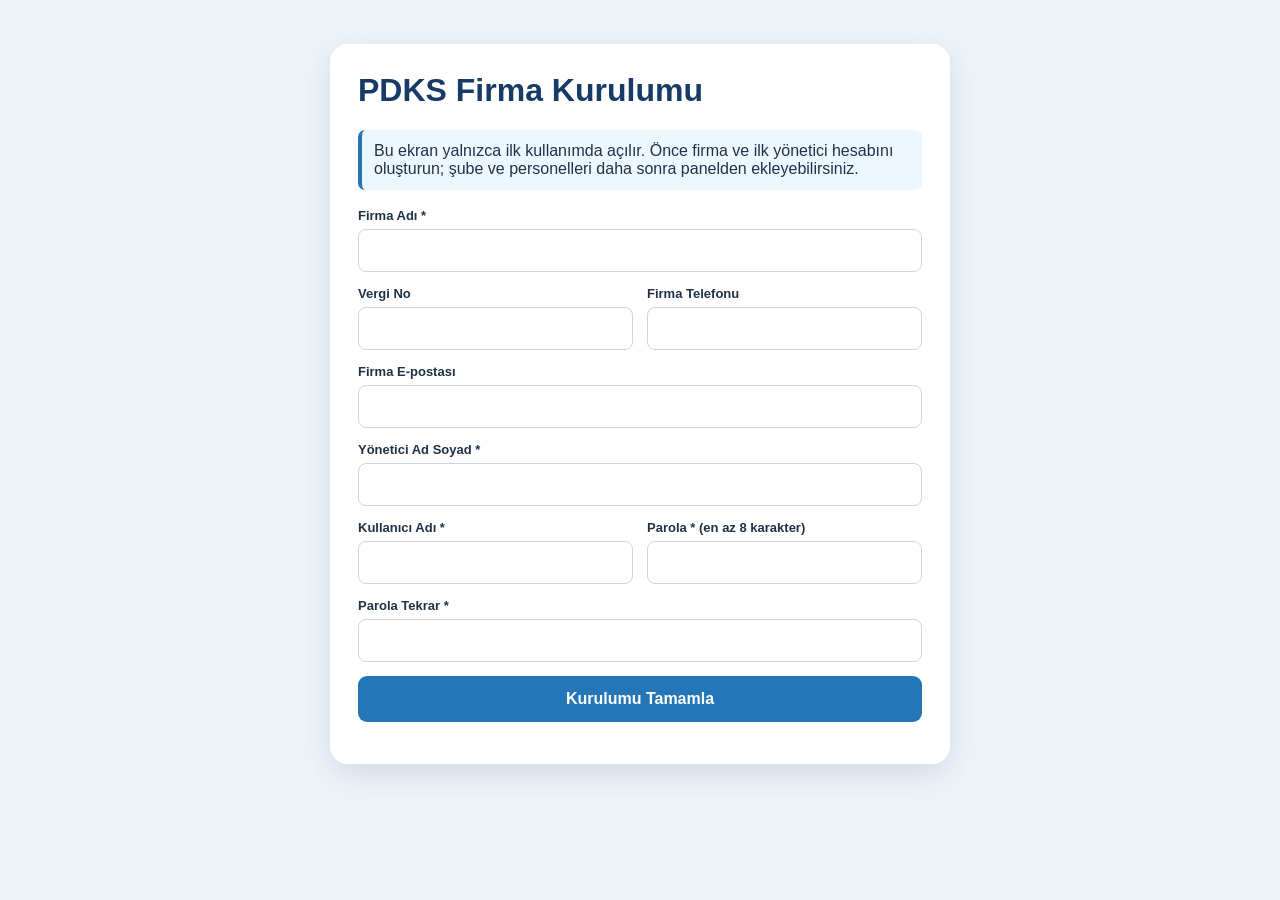
<file: ilk_kurulum.html>
<!DOCTYPE html><html lang="tr"><head><meta charset="UTF-8"><meta name="viewport" content="width=device-width,initial-scale=1"><title>PDKS İlk Kurulum</title><style>*{box-sizing:border-box}body{margin:0;padding:24px;background:#eef3f8;font-family:Segoe UI,sans-serif;color:#203247}.kart{max-width:620px;margin:20px auto;background:#fff;border-radius:18px;padding:28px;box-shadow:0 10px 30px #173b6620}h1{margin-top:0;color:#173b66}.grid{display:grid;grid-template-columns:1fr 1fr;gap:14px}.tam{grid-column:1/-1}label{font-weight:700;font-size:13px;display:block;margin-bottom:6px}input{width:100%;padding:12px;border:1px solid #ccd6e0;border-radius:8px;font-size:15px}button{width:100%;padding:14px;border:0;border-radius:9px;background:#2476b7;color:#fff;font-weight:800;font-size:16px;cursor:pointer}.bilgi{background:#edf7ff;padding:12px;border-left:4px solid #2476b7;border-radius:7px;margin-bottom:18px}.durum{margin-top:14px;text-align:center;font-weight:700}.hata{color:#c0392b}.basari{color:#18863d}@media(max-width:600px){.grid{grid-template-columns:1fr}.tam{grid-column:auto}}</style></head><body><main class="kart"><h1>PDKS Firma Kurulumu</h1><div class="bilgi">Bu ekran yalnızca ilk kullanımda açılır. Önce firma ve ilk yönetici hesabını oluşturun; şube ve personelleri daha sonra panelden ekleyebilirsiniz.</div><form id="form"><div class="grid"><div class="tam"><label>Firma Adı *</label><input name="firma_adi" required></div><div><label>Vergi No</label><input name="vergi_no"></div><div><label>Firma Telefonu</label><input name="telefon"></div><div class="tam"><label>Firma E-postası</label><input name="eposta" type="email"></div><div class="tam"><label>Yönetici Ad Soyad *</label><input name="ad_soyad" required></div><div><label>Kullanıcı Adı *</label><input name="kullanici_adi" required autocomplete="username"></div><div><label>Parola * (en az 8 karakter)</label><input name="sifre" type="password" minlength="8" required autocomplete="new-password"></div><div class="tam"><label>Parola Tekrar *</label><input name="sifre_tekrar" type="password" minlength="8" required autocomplete="new-password"></div><div class="tam"><button>Kurulumu Tamamla</button></div></div></form><div id="durum" class="durum"></div></main><script>document.getElementById('form').addEventListener('submit',async e=>{e.preventDefault();const d=document.getElementById('durum');d.textContent='Kurulum yapılıyor...';d.className='durum';try{const r=await fetch('/api/ilk-kurulum',{method:'POST',body:new FormData(e.target)});const v=await r.json();d.textContent=v.message||'İşlem tamamlandı.';d.className='durum '+(v.status==='success'?'basari':'hata');if(v.status==='success')setTimeout(()=>location.href='/yonetici-paneli',900)}catch(x){d.textContent='Sunucu bağlantısı kurulamadı.';d.className='durum hata'}});</script></body></html>
</file>
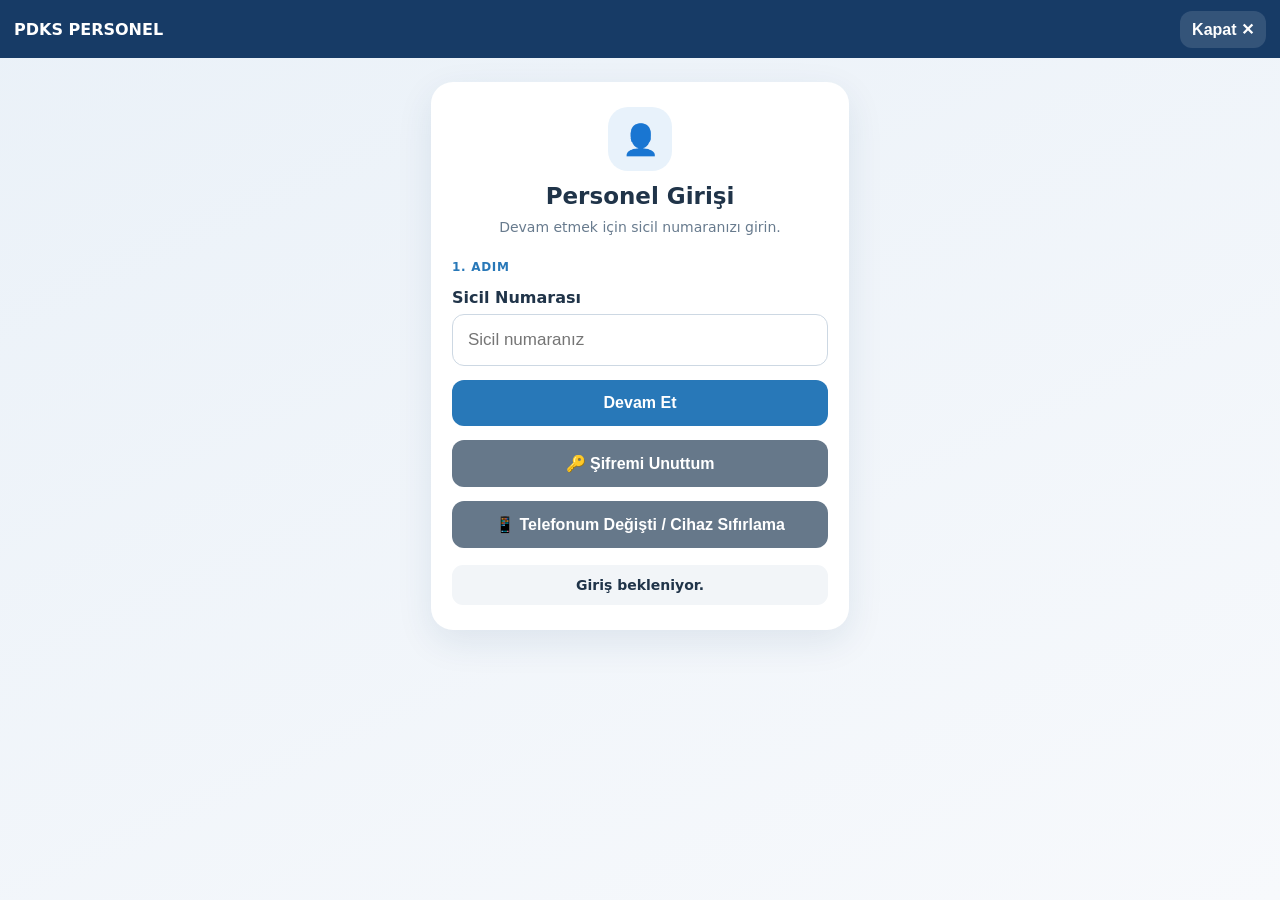
<file: personel_kurulum.html>
<!DOCTYPE html>
<html lang="tr">
<head>
<meta charset="UTF-8"><meta name="viewport" content="width=device-width,initial-scale=1,viewport-fit=cover">
<title>PDKS Personel</title>
<style>
*{box-sizing:border-box}body{font-family:system-ui,-apple-system,'Segoe UI',sans-serif;background:linear-gradient(155deg,#eaf1f8,#f7f9fc);margin:0;min-height:100vh;color:#203449}.ust{height:58px;padding:calc(8px + env(safe-area-inset-top)) 14px 8px;display:flex;align-items:center;justify-content:space-between;background:#173b66;color:#fff}.logo{font-weight:850}.ust button{width:auto;margin:0;padding:9px 12px;background:#ffffff20}.sayfa{width:min(100%,450px);margin:auto;padding:24px 16px calc(24px + env(safe-area-inset-bottom))}.box{background:#fff;padding:25px 21px;border-radius:22px;box-shadow:0 12px 36px #173b6618}.simge{width:64px;height:64px;margin:0 auto 12px;display:grid;place-items:center;border-radius:20px;background:#e8f2fb;font-size:30px}h1{text-align:center;font-size:23px;margin:0 0 8px}.aciklama{text-align:center;color:#687b8e;font-size:14px;line-height:1.5;margin-bottom:22px}label{display:block;font-weight:750;margin:14px 0 7px}input{width:100%;padding:15px;border:1px solid #cdd8e3;border-radius:12px;font-size:17px;outline:none}input:focus{border-color:#2878b8;box-shadow:0 0 0 3px #2878b820}button{width:100%;padding:14px;border:0;border-radius:12px;margin-top:14px;font-size:16px;font-weight:800;color:#fff;background:#2878b8}.green{background:#188b53}.gray{background:#66788a}.hidden{display:none!important}.status{margin-top:17px;padding:12px;border-radius:11px;background:#f2f5f8;text-align:center;font-weight:650;font-size:14px}.success{color:#117941;background:#e9f8ef}.error{color:#b52d27;background:#fff0ef}.bilgi{padding:13px;border-radius:12px;background:#f2f7fb;line-height:1.65;font-size:14px}.adim{font-size:12px;font-weight:850;color:#2878b8;text-transform:uppercase;letter-spacing:.7px}.pin{letter-spacing:8px;text-align:center;font-size:22px}#reader{display:none;margin-top:15px;background:#111;border-radius:14px;overflow:hidden}video{display:block;width:100%;max-height:420px}
</style>
</head>
<body>
<header class="ust"><div class="logo">PDKS PERSONEL</div><button onclick="uygulamayiKapat()">Kapat ✕</button></header>
<main class="sayfa"><div class="box">
<div class="simge">👤</div><h1 id="baslik">Personel Girişi</h1><div id="aciklama" class="aciklama">Devam etmek için sicil numaranızı girin.</div>
<section id="sicil-adimi"><div class="adim">1. Adım</div><label>Sicil Numarası</label><input id="sicil-no" autocomplete="username" inputmode="numeric" placeholder="Sicil numaranız"><button onclick="sicilKontrolEt()">Devam Et</button><button class="gray" onclick="erisimTalebiGonder('SIFRE_SIFIRLAMA')">🔑 Şifremi Unuttum</button><button class="gray" onclick="erisimTalebiGonder('CIHAZ_SIFIRLAMA')">📱 Telefonum Değişti / Cihaz Sıfırlama</button></section>
<section id="pin-adimi" class="hidden"><div class="adim">2. Adım</div><div class="bilgi"><b id="personel-karsilama">Personel</b></div><label id="pin-label">6 Haneli Şifre</label><input id="pin" class="pin" type="password" inputmode="numeric" maxlength="6" autocomplete="current-password" placeholder="••••••"><div id="pin-tekrar-alani" class="hidden"><label>Şifre Tekrar</label><input id="pin-tekrar" class="pin" type="password" inputmode="numeric" maxlength="6" placeholder="••••••"></div><button id="giris-butonu" class="green" onclick="girisYap()">Giriş Yap</button><button class="gray" onclick="sicileDon()">Geri Dön</button></section>
<section id="islem-alani" class="hidden"><div class="bilgi"><b id="personel-adi">-</b><br>Şube: <span id="personel-sube">-</span><br>GPS: <span id="gps-bilgi">Hazır değil</span></div><button class="green" onclick="qrIsleminiBaslat()">Kare Kodu Okut</button><div id="reader"><video id="video" playsinline autoplay muted></video></div><button class="gray" onclick="oturumuKapat()">Oturumu Kapat</button></section>
<div id="durum" class="status">Giriş bekleniyor.</div>
</div></main>
<script>
let kameraAkisi=null,taramaDongusu=null,istekGonderiliyor=false,sonKonum=null,pinOlusturulacak=false,nativeKonumBekleyici=null,girisDevamEdiyor=false;
function cihazIdGetir(){try{if(window.Android&&typeof Android.getStableDeviceId==='function'){const nativeId=Android.getStableDeviceId();if(nativeId){localStorage.setItem('pdks_cihaz_id_v2',nativeId);return nativeId}}}catch(e){}let id=localStorage.getItem('pdks_cihaz_id_v2');if(!id){id=crypto.randomUUID?crypto.randomUUID():'pdks-'+Date.now();localStorage.setItem('pdks_cihaz_id_v2',id)}return id}
function vpnProxyAktifMi(){try{return !!(window.Android&&typeof Android.isVpnOrProxyActive==='function'&&Android.isVpnOrProxyActive())}catch(e){return false}}
function androidGuvenlikSurumu(){try{return (window.Android&&typeof Android.getSecurityVersion==='function')?Number(Android.getSecurityVersion()||0):0}catch(e){return 0}}
function durumYaz(metin,tur=''){const d=document.getElementById('durum');d.textContent=metin;d.className='status '+tur}
function goster(id){['sicil-adimi','pin-adimi','islem-alani'].forEach(x=>document.getElementById(x).classList.toggle('hidden',x!==id))}

async function pdksApiFetch(url,options={},deneme=0){
  try{
    const r=await fetch(url,options);
    if([502,503,504].includes(r.status)&&deneme<2){
      await new Promise(c=>setTimeout(c,1200*(deneme+1)));
      return pdksApiFetch(url,options,deneme+1);
    }
    return r;
  }catch(e){
    if(deneme<2){
      await new Promise(c=>setTimeout(c,1200*(deneme+1)));
      return pdksApiFetch(url,options,deneme+1);
    }
    throw e;
  }
}
async function erisimTalebiGonder(tur){
 const sicil=document.getElementById('sicil-no').value.trim();
 if(!sicil)return durumYaz('Önce sicil numaranızı girin.','error');
 const ad=tur==='SIFRE_SIFIRLAMA'?'şifre sıfırlama':'cihaz sıfırlama';
 if(!confirm(ad+' talebi yöneticiye gönderilsin mi?'))return;
 const f=new FormData();f.append('sicil_no',sicil);f.append('talep_turu',tur);
 try{const r=await pdksApiFetch('/api/personel/erisim-talebi',{method:'POST',body:f}),v=await r.json();durumYaz(v.message,v.status==='success'?'success':'error')}
 catch(e){durumYaz('Talep sunucuya gönderilemedi.','error')}
}
async function sicilKontrolEt(){const sicil=document.getElementById('sicil-no').value.trim();if(!sicil)return durumYaz('Sicil numaranızı girin.','error');durumYaz('Personel kaydı kontrol ediliyor...');const f=new FormData();f.append('sicil_no',sicil);f.append('cihaz_id',cihazIdGetir());f.append('vpn_proxy_aktif',vpnProxyAktifMi()?'1':'0');try{const r=await pdksApiFetch('/api/personel/kurulum-kontrol',{method:'POST',body:f}),v=await r.json();if(v.status!=='success')return durumYaz(v.message||'Giriş yapılamadı.','error');pinOlusturulacak=!v.pin_var;document.getElementById('personel-karsilama').textContent=v.personel;document.getElementById('pin-tekrar-alani').classList.toggle('hidden',!pinOlusturulacak);document.getElementById('pin-label').textContent=pinOlusturulacak?'Yeni 6 Haneli Şifre':'6 Haneli Şifre';document.getElementById('giris-butonu').textContent=pinOlusturulacak?'Şifre Oluştur ve Giriş Yap':'Giriş Yap';goster('pin-adimi');durumYaz(pinOlusturulacak?'İlk kullanım şifrenizi oluşturun.':'Şifrenizi girin.')}catch(e){durumYaz('Sunucuya 3 kez bağlanmayı denedim. Bağlantı kurulamadı; Render/Internet durumunu kontrol edin.','error')}}
async function girisYap(){if(girisDevamEdiyor)return;const pin=document.getElementById('pin').value,pin2=document.getElementById('pin-tekrar').value;if(!/^\d{6}$/.test(pin))return durumYaz('Şifre 6 rakam olmalıdır.','error');if(pinOlusturulacak&&pin!==pin2)return durumYaz('Şifreler eşleşmiyor.','error');const btn=document.getElementById('giris-butonu');girisDevamEdiyor=true;btn.disabled=true;btn.style.opacity='.65';const cihazId=cihazIdGetir();const f=new FormData();f.append('sicil_no',document.getElementById('sicil-no').value.trim());f.append('cihaz_id',cihazId);f.append('pin',pin);f.append('pin_tekrar',pin2);f.append('vpn_proxy_aktif',vpnProxyAktifMi()?'1':'0');const kvkkSurum=(window.Android&&typeof Android.getKvkkVersion==='function')?Android.getKvkkVersion():'';const kvkkZaman=(window.Android&&typeof Android.getKvkkAcknowledgedAt==='function')?Android.getKvkkAcknowledgedAt():'';f.append('kvkk_metin_surumu',kvkkSurum);f.append('kvkk_bilgi_zamani',kvkkZaman);durumYaz('Giriş yapılıyor...');try{const r=await pdksApiFetch('/api/personel/kurulum',{method:'POST',body:f});let v={};try{v=await r.json()}catch(_){throw new Error('Sunucu geçersiz yanıt verdi (HTTP '+r.status+').')}if(!r.ok){durumYaz(v.message||('Sunucu hatası (HTTP '+r.status+').'),'error');return}if(v.status!=='success'){durumYaz(v.message||'Giriş reddedildi.','error');return}localStorage.setItem('pdks_cihaz_token',v.cihaz_token);localStorage.setItem('pdks_personel_adi',v.personel);localStorage.setItem('pdks_personel_sube',v.sube);durumYaz('Cihaz doğrulanıyor...');const q=new URLSearchParams({cihaz_id:cihazId,cihaz_token:v.cihaz_token});const kontrol=await pdksApiFetch('/api/personel/oturum-kontrol?'+q,{cache:'no-store'});const kv=await kontrol.json();if(kv.status!=='success'){localStorage.removeItem('pdks_cihaz_token');sessionStorage.removeItem('pdks_oturum_acik');durumYaz(kv.message||'Cihaz doğrulaması tamamlanamadı. Tekrar deneyin.','error');return}sessionStorage.setItem('pdks_oturum_acik','1');sessionStorage.removeItem('pdks_islem_modu');location.replace('/personel-sicil')}catch(e){durumYaz('Bağlantı/API hatası: '+(e&&e.message?e.message:'Sunucuya ulaşılamadı.'),'error')}finally{girisDevamEdiyor=false;btn.disabled=false;btn.style.opacity=''}}
function islemEkrani(){goster('islem-alani');document.getElementById('personel-adi').textContent=localStorage.getItem('pdks_personel_adi')||'Personel';document.getElementById('personel-sube').textContent=localStorage.getItem('pdks_personel_sube')||'-';durumYaz('Giriş başarılı. Kare kodu okutabilirsiniz.','success')}
function sicileDon(){document.getElementById('pin').value='';document.getElementById('pin-tekrar').value='';goster('sicil-adimi');durumYaz('Sicil numaranızı girin.')}
function oturumuKapat(){kameraKapat();sessionStorage.removeItem('pdks_oturum_acik');localStorage.removeItem('pdks_son_islem_basarili');sicileDon()}
function uygulamayiKapat(){if(window.Android&&Android.closeApp)Android.closeApp();else window.close()}
function konumAl(){return new Promise((ok,hata)=>{if(!(window.Android&&typeof Android.requestSecureLocation==='function')||androidGuvenlikSurumu()<3){return hata(new Error('Güvenli konum doğrulaması için PDKS uygulamasını güncelleyin. Tarayıcıdan kart basılamaz.'))}nativeKonumBekleyici={ok,hata};Android.requestSecureLocation()})}
function nativeKonumSonucu(k){sonKonum=k;document.getElementById('gps-bilgi').textContent=`${Number(k.latitude).toFixed(5)}, ${Number(k.longitude).toFixed(5)} (±${Math.round(k.accuracy)}m)`+(k.isMock?' — SAHTE KONUM':'');if(nativeKonumBekleyici){nativeKonumBekleyici.ok(k);nativeKonumBekleyici=null}}
function nativeKonumHatasi(mesaj){if(nativeKonumBekleyici){nativeKonumBekleyici.hata(new Error(mesaj));nativeKonumBekleyici=null}}
async function qrIsleminiBaslat(){try{durumYaz('GPS konumu alınıyor...');await konumAl();if(sonKonum&&sonKonum.isMock){durumYaz('❌ Sahte konum tespit edildi. İşlem reddedildi.','error');return}if(window.Android&&Android.startQrScanner){Android.startQrScanner();return}await webKamerasiniAc()}catch(e){durumYaz(e.message||'İşlem başlatılamadı.','error')}}
async function webKamerasiniAc(){if(!('BarcodeDetector'in window))return durumYaz('QR tarayıcı bu cihazda desteklenmiyor.','error');const detector=new BarcodeDetector({formats:['qr_code']});kameraAkisi=await navigator.mediaDevices.getUserMedia({video:{facingMode:{ideal:'environment'}},audio:false});const video=document.getElementById('video');video.srcObject=kameraAkisi;document.getElementById('reader').style.display='block';taramaDongusu=setInterval(async()=>{if(istekGonderiliyor||video.readyState<2)return;const kodlar=await detector.detect(video);if(kodlar.length){kameraKapat();sunucuyaGonder(kodlar[0].rawValue)}},350)}
function kameraKapat(){if(taramaDongusu)clearInterval(taramaDongusu);taramaDongusu=null;if(kameraAkisi)kameraAkisi.getTracks().forEach(t=>t.stop());kameraAkisi=null;document.getElementById('reader').style.display='none'}
async function nativeQrSonucu(kod){if(!sonKonum)await konumAl();await sunucuyaGonder(kod)}
async function sunucuyaGonder(qr){if(!sonKonum||istekGonderiliyor)return;istekGonderiliyor=true;durumYaz('Giriş/çıkış doğrulanıyor...');const f=new FormData();f.append('p_enlem',sonKonum.latitude);f.append('p_boylam',sonKonum.longitude);f.append('p_sapma',sonKonum.accuracy);f.append('konum_sahte',sonKonum.isMock?'1':'0');f.append('konum_yasi_ms',sonKonum.ageMs||0);f.append('konum_kaynagi',sonKonum.source||'');f.append('android_guvenlik_surumu',String(androidGuvenlikSurumu()));f.append('gelistirici_modu',sonKonum.developerOptions?'1':'0');f.append('vpn_proxy_aktif',vpnProxyAktifMi()?'1':'0');f.append('cihaz_id',cihazIdGetir());f.append('cihaz_token',localStorage.getItem('pdks_cihaz_token')||'');f.append('zaman_damgasi',Math.floor(Date.now()/1000));f.append('okunan_qr_metni',qr);try{const r=await pdksApiFetch('/api/verify-camera-photo',{method:'POST',body:f}),v=await r.json();durumYaz((v.status==='success'?'✅ ':'❌ ')+(v.message||'İşlem tamamlanamadı.'),v.status==='success'?'success':'error');if(v.status==='success'){localStorage.setItem('pdks_son_islem_basarili','1');setTimeout(()=>location.href='/personel-sicil',650)}}catch(e){const d=new Date(),z=new Date(d.getTime()-d.getTimezoneOffset()*60000).toISOString().slice(0,16),q=JSON.parse(localStorage.getItem('pdks_bekleyen_talepler')||'[]');q.push({tur:'İNTERNET YOKTU',zaman:z,aciklama:`QR çevrimdışı okutuldu. GPS: ${sonKonum.latitude}, ${sonKonum.longitude}; sapma ±${Math.round(sonKonum.accuracy)} m. Amir onayı bekleniyor.`});localStorage.setItem('pdks_bekleyen_talepler',JSON.stringify(q));durumYaz('İnternet yok. İşlem GPS ve saat bilgisiyle kaydedildi; amir onayına gönderilecek.','success');setTimeout(()=>location.href='/personel-sicil',1200)}finally{istekGonderiliyor=false}}
window.addEventListener('beforeunload',kameraKapat);if(sessionStorage.getItem('pdks_oturum_acik')==='1'&&localStorage.getItem('pdks_cihaz_token')){if(sessionStorage.getItem('pdks_islem_modu')==='1')islemEkrani();else location.replace('/personel-sicil')}
</script></body></html>
</file>
